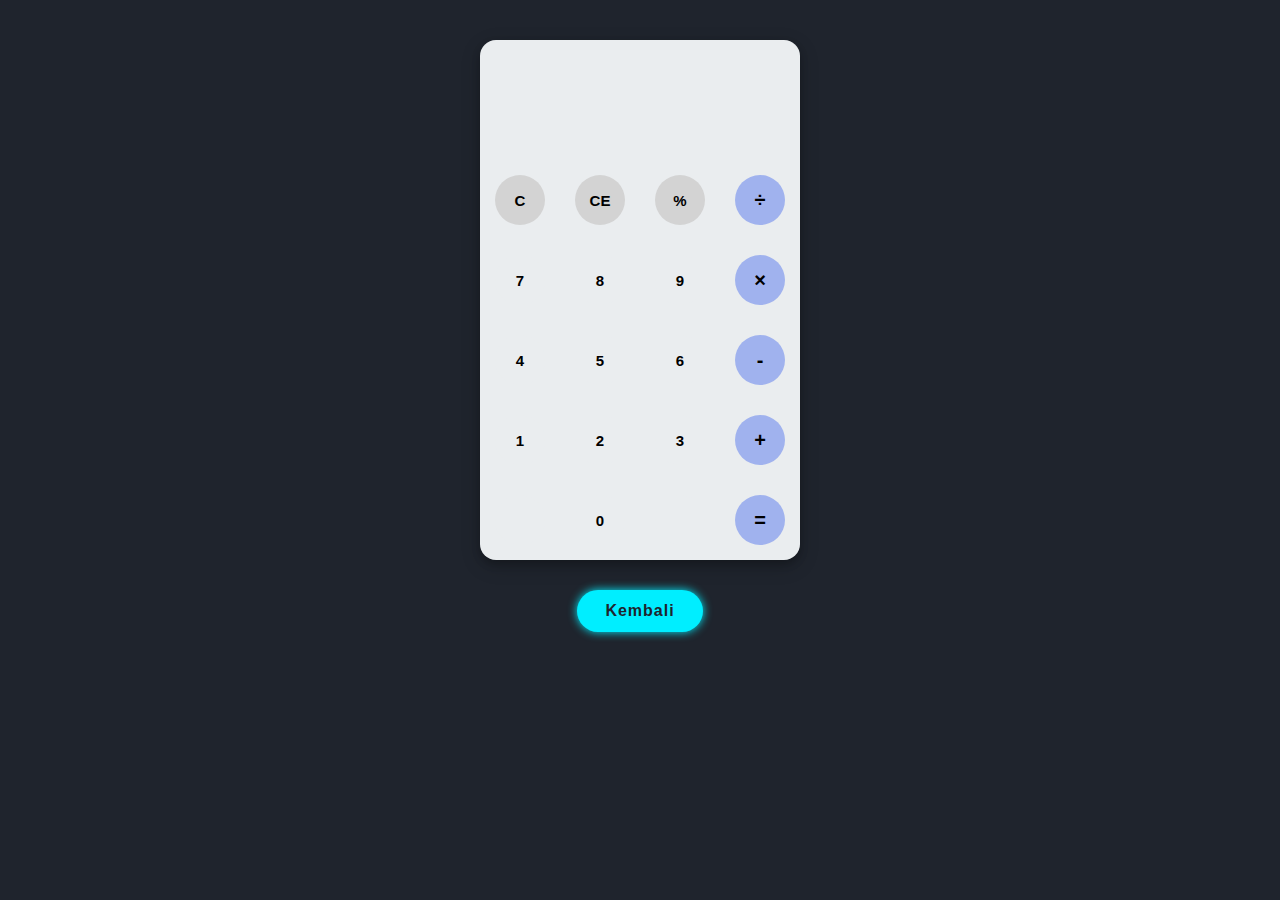
<file: kalkulator.html>
<!DOCTYPE html>
<html lang="en">
<head>
    <meta charset="UTF-8">
    <meta http-equiv="X-UA-Compatible" content="IE=edge">
    <meta name="viewport" content="width=device-width, initial-scale=1.0">
    <link rel="stylesheet" href="kalkulator.css">
    <title>Document</title>
</head>
<body>
    <div class="container">
        <div class="calculator">
            <div class="result">
                <div class="history">
                    <p id="history-value"></p>
                </div>
                <div class="output">
                    <p id="output-value"></p>
                </div>
            </div>
            <div class="keyboard">
                <!-- FIRST ROW OF BUTTONS -->
                <button class="operator" id="clear">C</button>
                <button class="operator" id="backspace">CE</button>
                <button class="operator" id="%">%</button>
                <button class="operator" id="/">&#247;</button>

                <!-- SECOND ROW OF BUTTONS -->
                <button class="number" id="7">7</button>
                <button class="number" id="8">8</button>
                <button class="number" id="9">9</button>
                <button class="operator" id="*">&times;</button>

                <!-- THIRD ROW OF BUTTONS -->
                <button class="number" id="4">4</button>
                <button class="number" id="5">5</button>
                <button class="number" id="6">6</button>
                <button class="operator" id="-">-</button>

                <!-- FOURTH ROW OF BUTTONS -->
                <button class="number" id="1">1</button>
                <button class="number" id="2">2</button>
                <button class="number" id="3">3</button>
                <button class="operator" id="+">+</button>

                <!-- FIFTH ROW OF BUTTONS -->
                <button class="empty" id="empty"></button>
                <button class="number" id="0">0</button>
                <button class="empty" id="empty"></button>
                <button class="operator" id="=">=</button>
            </div>
        </div>
        <div class="btn">
            <a href="#" class="btn-back" onclick="history.back()">Kembali</a>
        </div>
    </div>

    <script src="kalkulator.js"></script>
</body>
</html>
</file>
<file: kalkulator.css>
body {
    font-family: sans-serif;
    background: #1f242d;
}

.container {
    width: 1000px;
    height: 550px;
    margin: 20px auto;
}

.calculator {
    width: 320px;
    height: 520px;
    background: #eaedef;
    margin: 0 auto;
    top: 20px;
    position: relative;
    border-radius: 1rem;
    box-shadow: 0 4px 8px rgba(0,0,0,.2), 0 6px 20px 0 rgba(0,0,0,.19);
}

.result {
    height: 120px;
}

.history {
    text-align: right;
    height: 20px;
    margin: 0 20px;
    padding-top: 20px;
    font-size: 15px;
    color: #919191;
}

.output {
    text-align: right;
    height: 60px;
    margin: 10px 20px;
    font-size: 30px;
}

.keyboard {
    height: 400px;
}

.operator, .number, .empty {
    width: 50px;
    height: 50px;
    margin: 15px;
    float: left;
    border-radius: 50%;
    border-width: 0;
    font-weight: bold;
    font-size: 15px;
}

.number, .empty {
    background: #eaedef;
}

.operator {
    background: lightgrey;
}

.number, .operator {
    cursor: pointer;
}

.number:hover, .operator:hover {
    background: #0ef;
    color: #1f242d;
    box-shadow: 0 0 20px #0ef;
}

.operator:active, .number:active {
    font-size: 13px;
}

.operator:focus, .number:focus, .empty:focus {
    outline: 0;
}

.operator:nth-child(4) {
    font-size: 20px;
    background: rgb(160, 178, 238);
}

.operator:nth-child(8) {
    font-size: 20px;
    background: rgb(160, 178, 238);
}

.operator:nth-child(12) {
    font-size: 20px;
    background: rgb(160, 178, 238);
}

.operator:nth-child(16) {
    font-size: 20px;
    background: rgb(160, 178, 238);
}

.operator:nth-child(20) {
    font-size: 20px;
    background: rgb(160, 178, 238);
}

.btn {
    position: relative;
    display: flex;
    align-items: center;
    margin-top: 50px;
    margin-bottom: 50px;
}

.btn-back {
    display: inline-block;
    padding: 12px 28px;
    background: #0ef;
    border-radius: 40px;
    box-shadow: 0 0 10px #0ef;
    font-size: 16px;
    color: #1f242d;
    letter-spacing: 1px;
    text-decoration: none;
    font-weight: 600;
    margin: auto;
}
</file>
